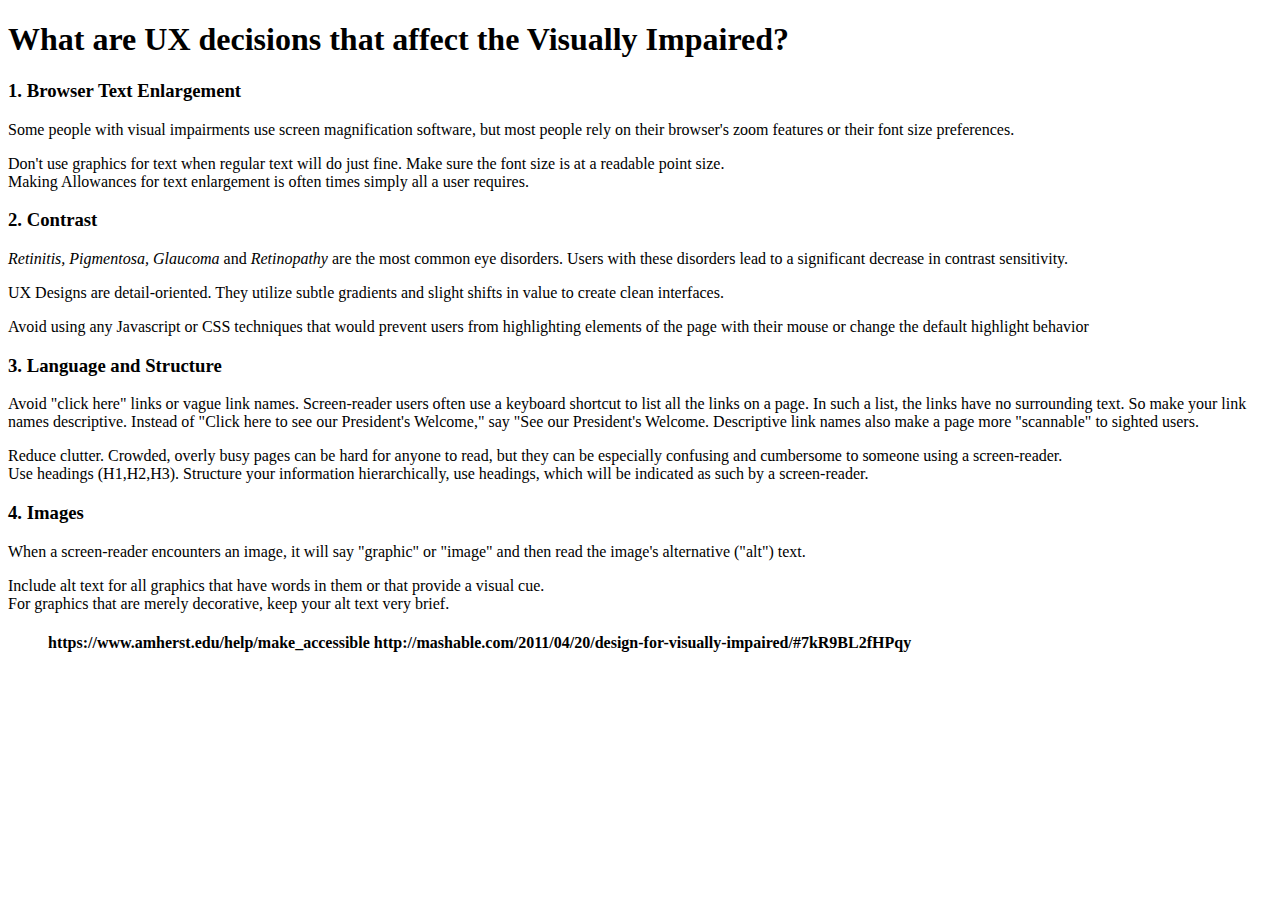
<file: blog-post/index.html>
<!DOCTYPE HTML>
<html>
<head>
	<meta>
	<title>UX and visually impaired users</title>
</head>
<h1> What are UX decisions that affect the Visually Impaired? </h1>
<body>
	


<section>
	<p><h3> 1. Browser Text Enlargement </h2></p>
	<p>  Some people with visual impairments use screen magnification software, but most people rely on their browser's zoom features or their font size preferences. </p>

<li>Don't use graphics for text when regular text will do just fine. Make sure the font size is at a readable point size.</li>
<li> Making Allowances for text enlargement is often times simply all a user requires.</li>

</section>




<section>

	<p><h3> 2. Contrast </h2></p>
	<p>  <i>Retinitis, Pigmentosa, Glaucoma</i> and <i>Retinopathy</i> are the most common eye disorders. Users with these disorders lead to a significant decrease in contrast sensitivity. </p>

	<p>  <li>UX Designs are detail-oriented. They utilize subtle gradients and slight shifts in value to create clean interfaces.</li>  </p>

    <p>  <li>Avoid using any Javascript or CSS techniques that would prevent users from highlighting elements of the page with their mouse or change the default highlight behavior</li>  </p>







<section>
	<p><h3> 3. Language and Structure </h2></p>
	<p> Avoid "click here" links or vague link names. Screen-reader users often use a keyboard shortcut to list all the links on a page. In such a list, the links have no surrounding text. So make your link names descriptive. Instead of "Click here to see our President's Welcome," say "See our President's Welcome. Descriptive link names also make a page more "scannable" to sighted users.</p>

    <li>Reduce clutter. Crowded, overly busy pages can be hard for anyone to read, but they can be especially confusing and cumbersome to someone using a screen-reader.</li>

    	<li>Use headings (H1,H2,H3). Structure your information hierarchically, use headings, which will be indicated as such by a screen-reader.</li>


</sections>


<section>
	<p><h3> 4. Images </h2></p>
	<p> When a screen-reader encounters an image, it will say "graphic" or "image" and then read the image's alternative ("alt") text.</p>
	
	<li>Include alt text for all graphics that have words in them or that provide a visual cue.</li>
    <li>For graphics that are merely decorative, keep your alt text very brief.</li>



<ul><h4>https://www.amherst.edu/help/make_accessible
http://mashable.com/2011/04/20/design-for-visually-impaired/#7kR9BL2fHPqy</h4></ul>
</sections>
</file>
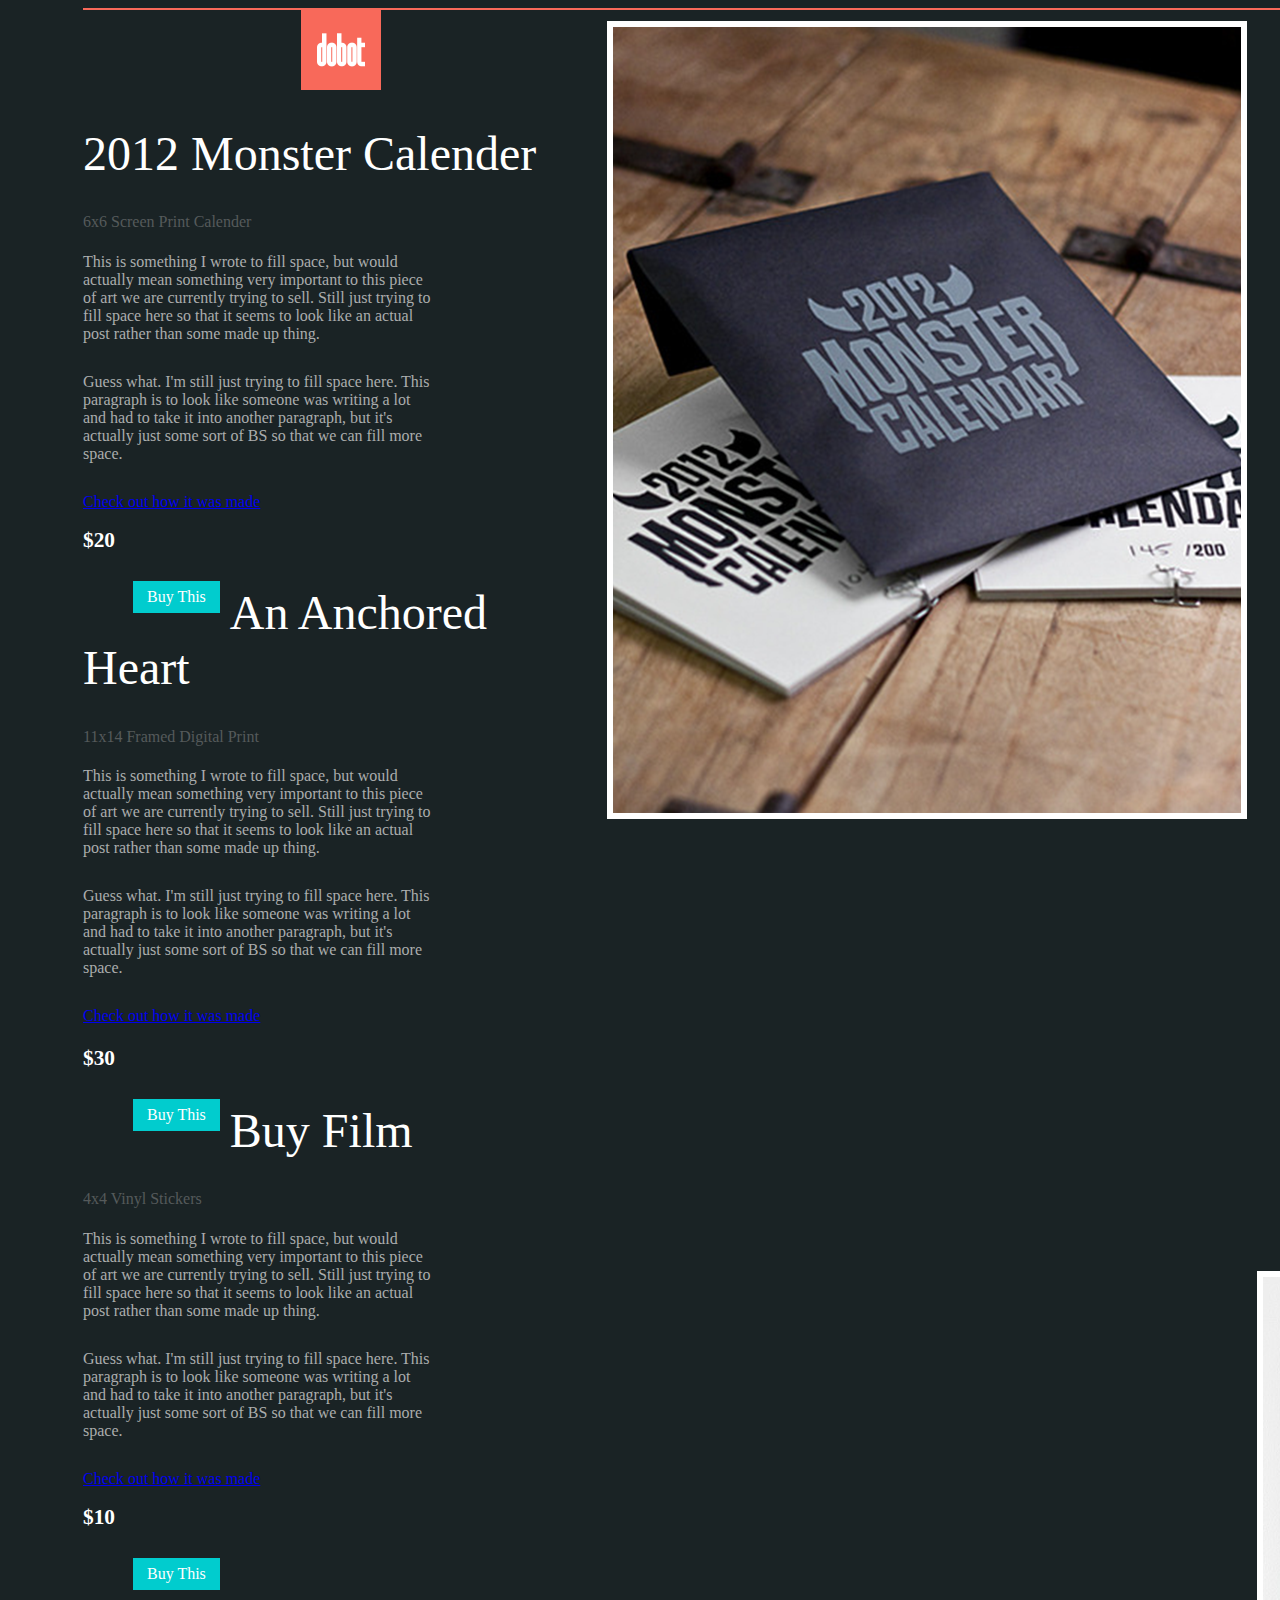
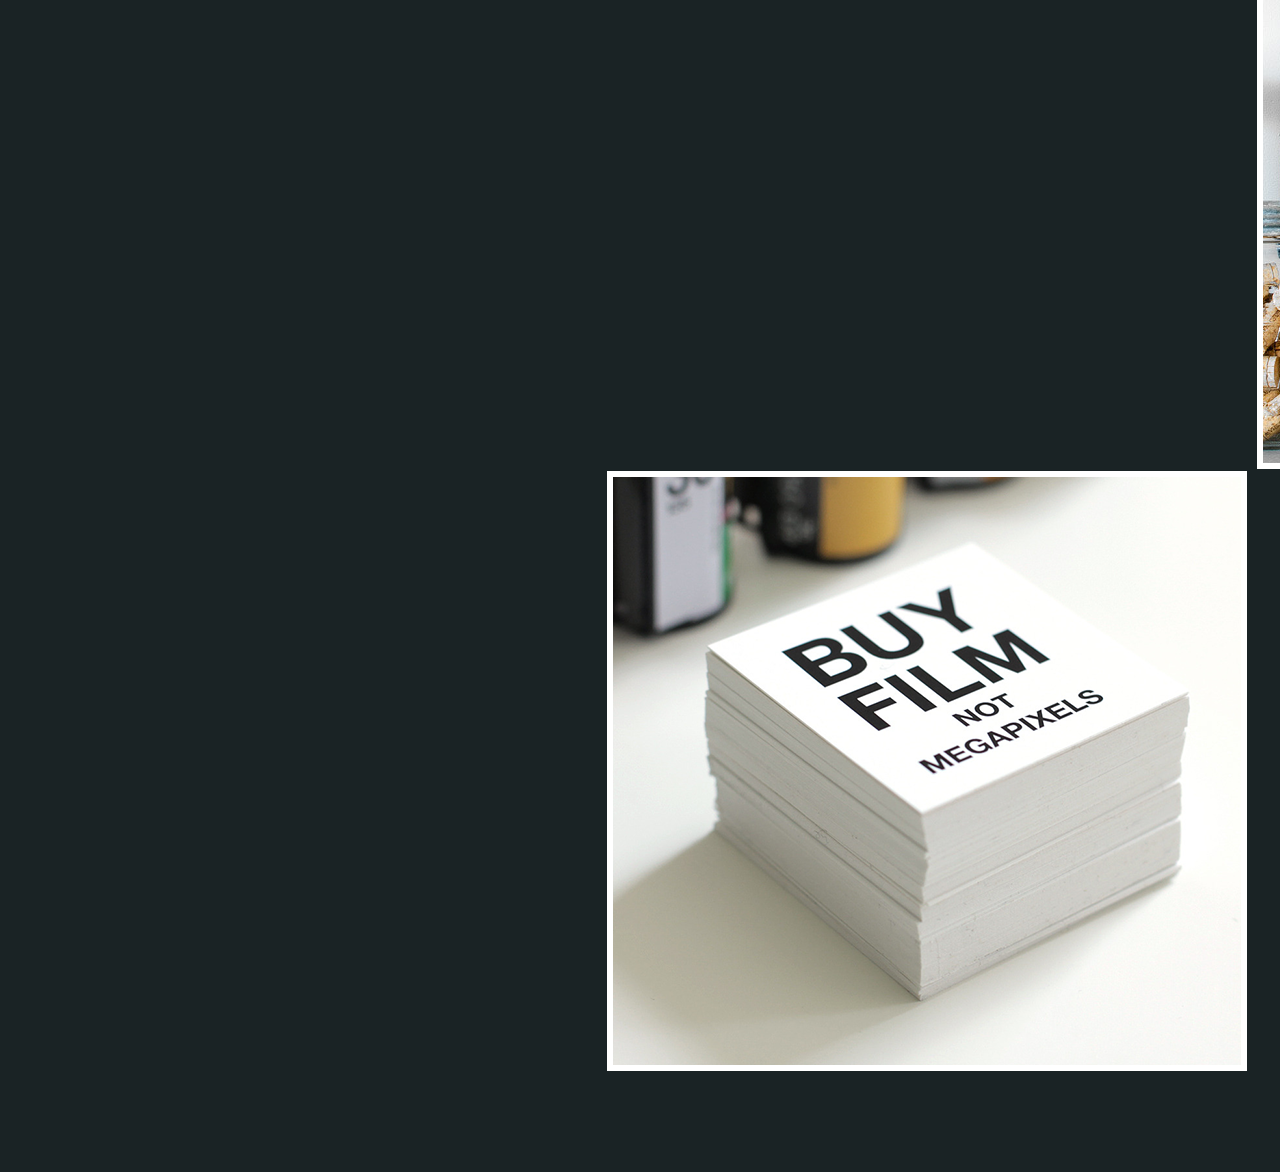
<file: dobot/index.html>
<!DOCTYPE html>
<html>
  <head>
    <link rel="stylesheet" href="code-guide.css">
  </head>
  <body>
    <div class="main">
     
      <img class= "dobot1" src= "images/Dobot.png">
  
        <section>
		<article>
			<div>
				<h1> 2012 Monster Calender </h1>
				<h4>6x6 Screen Print Calender</h4>
				<p class="p1"> This is something I wrote to fill space, but would actually mean something very important to this piece of art we are currently trying to sell. Still just trying to fill space here so that it seems to look like an actual post rather than some made up thing.</p>

				<p class="p2"> Guess what. I'm still just trying to fill space here. This paragraph is to look like someone was writing a lot and had to take it into another paragraph, but it's actually just some sort of BS so that we can fill more space.</p>

				<a href=" ">Check out how it was made</a>
			</div>
			<h2> $20 </h2>
			
         <img class= "monster" src= "images/Monster.png" alt="monster">
		<nav>
				<ul>
					<li>Buy This</li>
					</ul></nav>
		</article>
</section>

		<section>
			</article>
				<div>
				<h1> An Anchored Heart </h1>
				<h4>11x14 Framed Digital Print<h4>
			<p class="p3"> This is something I wrote to fill space, but would actually mean something very important to this piece of art we are currently trying to sell. Still just trying to fill space here so that it seems to look like an actual post rather than some made up thing.</p>

			<p class="p4"> Guess what. I'm still just trying to fill space here. This paragraph is to look like someone was writing a lot and had to take it into another paragraph, but it's actually just some sort of BS so that we can fill more space.</p>
			

				<a href=" ">Check out how it was made</a>
			</div>
			<h2> $30 </h2> 
			<nav>
				<ul>
					<li>Buy This</li>
					</ul></nav>
		
			<img class= "archor" src="images/Anchor.png" alt="Anchor">

		</article>
</section>




	<section>
			<article>
				<h1> Buy Film </h1>
				<h4>4x4 Vinyl Stickers</h4>
				
				<div>
				<p class="p5"> This is something I wrote to fill space, but would actually mean something very important to this piece of art we are currently trying to sell. Still just trying to fill space here so that it seems to look like an actual post rather than some made up thing.</p>

				<p class="p6">Guess what. I'm still just trying to fill space here. This paragraph is to look like someone was writing a lot and had to take it into another paragraph, but it's actually just some sort of BS so that we can fill more space.</p>
			    <a href=" ">Check out how it was made</a>

			</div>
			<h2> $10 </h2>
            <nav>
				<ul>
					<li>Buy This</li>
					</ul></nav>
            <img class= "buy" src="images/Buy.png" alt="buy">	
			
			
			</article>
            </section>
</div>
</body>
</html>
</file>
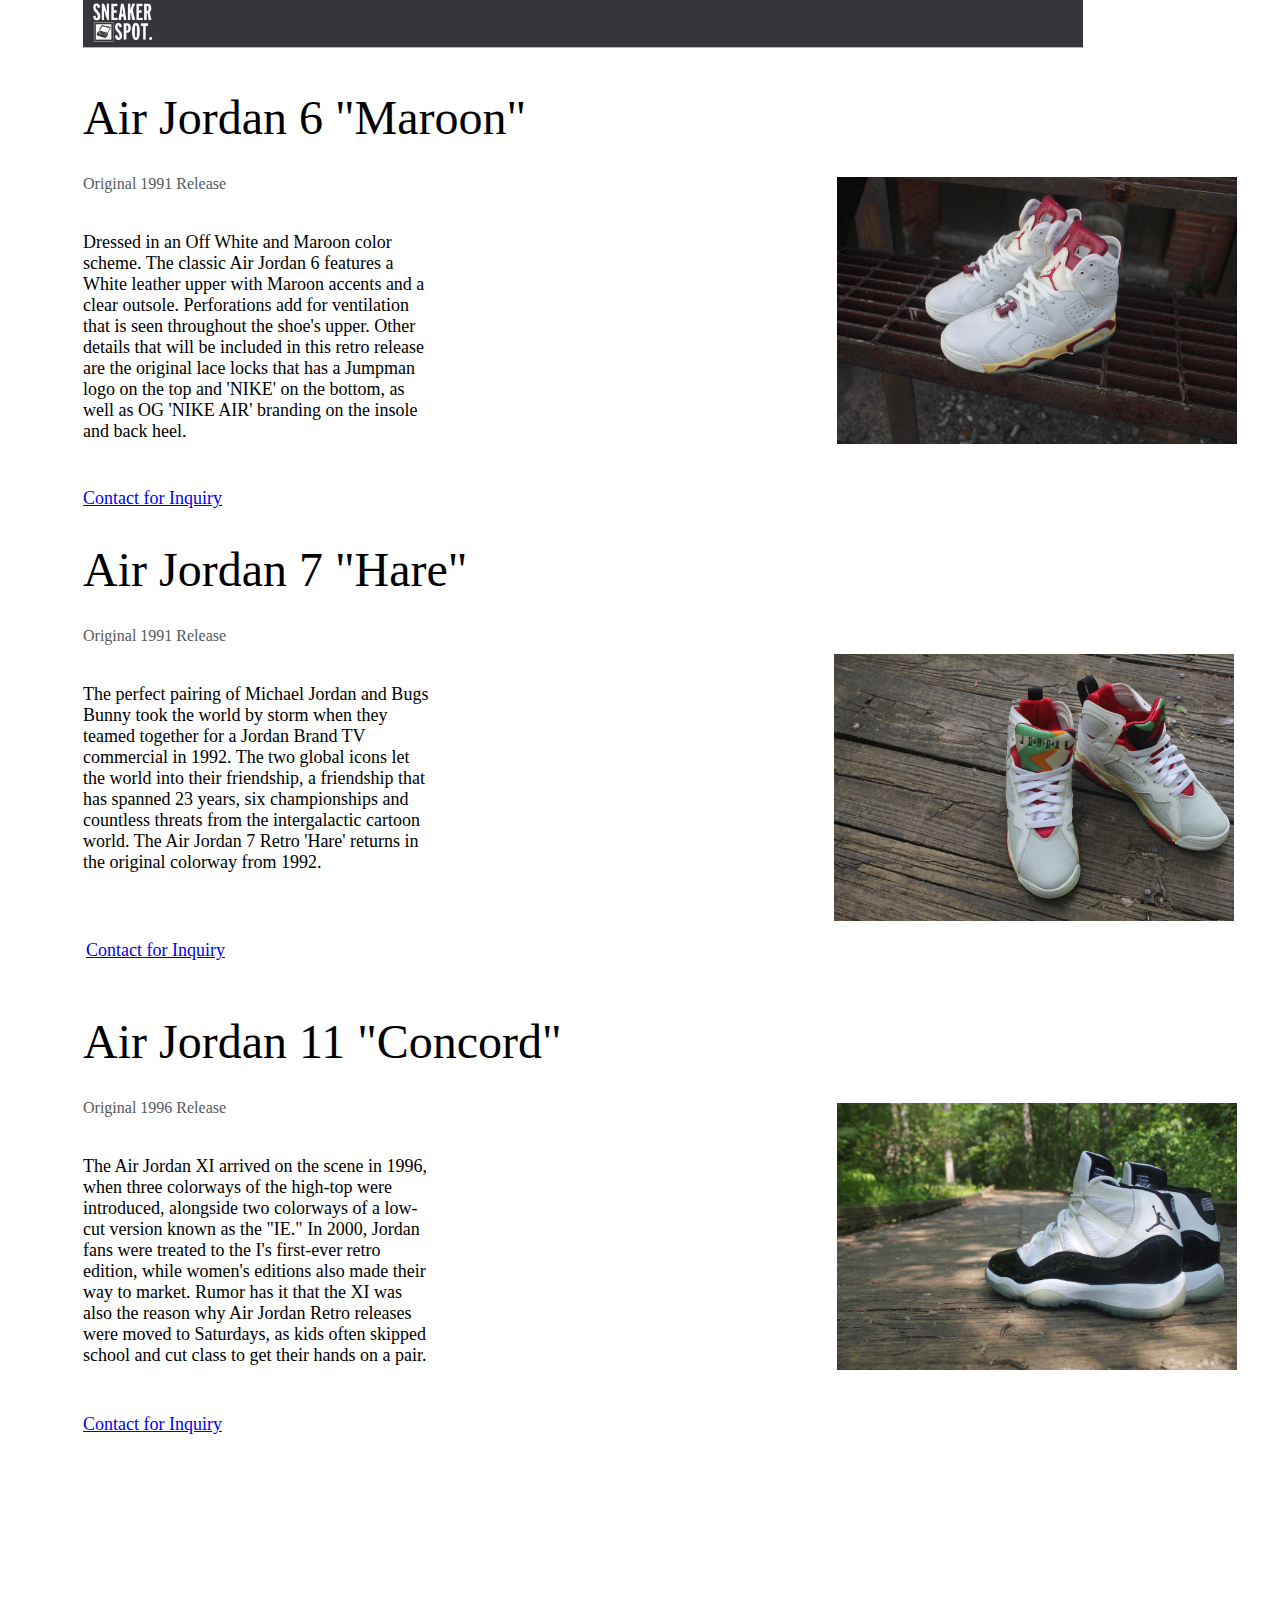
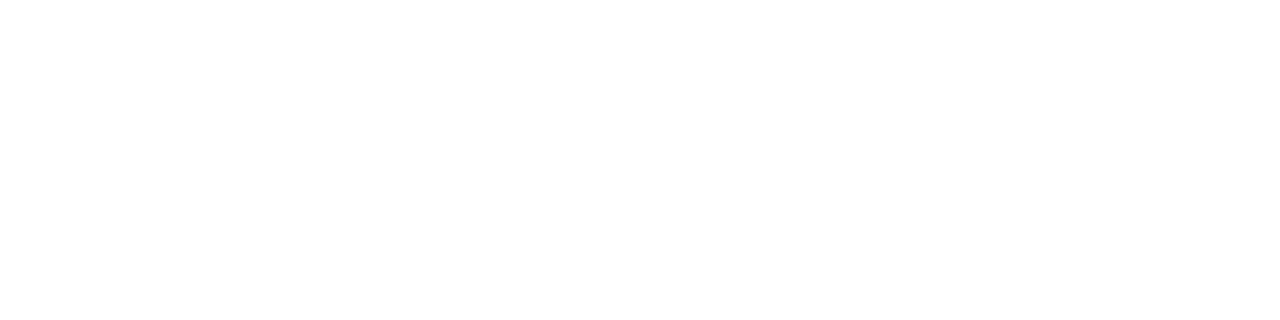
<file: final/index.html>
<DOCTYPE !DOCTYPE html>
<html>
  <head>
  
	<link rel="stylesheet" href="code-guide.css">
  </head>
  
  <body>
    <div class="main">
     
      <img class= "mastspot" src= "images/mastspot.jpg">
 


		<article>
			<div>
				<h1> Air Jordan 6 "Maroon" </h1>
				<h4>Original 1991 Release</h4>
				<p class="p1"> Dressed in an Off White and Maroon color scheme. The classic Air Jordan 6 features a White leather upper with Maroon accents and a clear outsole. Perforations add for ventilation that is seen throughout the shoe's upper. Other details that will be included in this retro release are the original lace locks that has a Jumpman logo on the top and 'NIKE' on the bottom, as well as OG 'NIKE AIR' branding on the insole and back heel.

</p>
           <p>

<a href="mailto:sneakerspot@gmail.com?Subject=Sneaker%20Inquiry" target="_top">Contact for Inquiry</a>
</p>

			
			
         <img class= "maroon" src= "images/maroon.jpg" alt="maroon">
		
		</article>


		
		<article>
				<div>
				<h1> Air Jordan 7 "Hare" </h1>
				<h4>Original 1991 Release<h4>
			<p class="p2"> The perfect pairing of Michael Jordan and Bugs Bunny took the world by storm when they teamed together for a Jordan Brand TV commercial in 1992. The two global icons let the world into their friendship, a friendship that has spanned 23 years, six championships and countless threats from the intergalactic cartoon world. The Air Jordan 7 Retro 'Hare' returns in the original colorway from 1992.</p>
<p> <div class="line"> </p>
				

		<p>

<a href="mailto:sneakerspot@gmail.com?Subject=Sneaker%20Inquiry" target="_top">Contact for Inquiry</a>
</p>
			 
			
		
			<img class= "hare" src="images/hare.jpg" alt="hare">

		</article>

			<article>
				<h1> Air Jordan 11 "Concord" </h1>
				<h4>Original 1996 Release</h4>
				
				<div>
				<p class="p3"> The Air Jordan XI arrived on the scene in 1996, when three colorways of the high-top were introduced, alongside two colorways of a low-cut version known as the "IE." In 2000, Jordan fans were treated to the I's first-ever retro edition, while women's editions also made their way to market. Rumor has it that the XI was also the reason why Air Jordan Retro releases were moved to Saturdays, as kids often skipped school and cut class to get their hands on a pair.</p>
			
				<p>

<a href="mailto:sneakerspot@gmail.com?Subject=Sneaker%20Inquiry" target="_top">Contact for Inquiry</a>
</p>
			
			</div>
			
            
            <img class= "concord" src="images/concord.jpg" alt="concord">	
			
			
			</article>
</div>
</body>
</html>
</file>
<file: dobot/code-guide.css>
body
      {background-color: #1a2325;
      	

    }
    




.main
{position:relative;

padding-left: 75px;
padding-right: 75px;
border: 80px;
border-left: 80px;
border-right: 80px;
margin-bottom: 10px;
;
}

.dobot1 {float:center;
position:relative;


}



.monster {float:right;
position:relative;
left: 50px;
bottom: 550px;
right: 50px;

}


.archor {float:right;
position:relative;
left: 700px;
bottom: 100px;
right: 50px;
}


.buy {float:right;
position:relative;
left: 50px;
bottom: 100px;
right: 50px;
}


h1{
   color:white;
   font-family: Quatro Slab, Regular;
   font-weight: normal;
   font-size: 36pt;


}

h2 {color:white;
	font-family: LFT Etica;
	font-size : 16pt;

	

}

h4 {color: #555a5b;
   font-family: Myriad Pro; Regular;
font-weight: lighter;
}


div{
    color: white;

}




li{list-style: none;
    float:left;
    margin:10px;
    background-color: #01ccce;
    padding:7px 14px;
    color:white;

}


p
    {color: #abadad;
     font-family: LFT Etica; Regular;
     font-size: 16px;
    
       
     width: 350px;
     padding-bottom: 10px;
     padding-right: 50px;
     margin-bottom: 20px;
     margin-right: 
    
  }



    
  }











img 
{ margin-right: 10px;


}
</file>
<file: final/code-guide.css>
body
      {background-color: white;
      	

    }
    




.main
{position:relative;

padding-left: 75px;
padding-right: 75px;
border: 80px;
border-left: 80px;
border-right: 80px;
margin-bottom: 10px;
;
}

.mastspot {float:center;
position:relative;
width:1000px;
bottom: 10px;

}



.maroon {float:right;
position:relative;
display: inline;
left: 50px;
bottom: 350px;
right: 50px;
width:400px;
;
}


.hare {float:right;
position:relative;
display: inline;
left: 50px;
bottom: 525px;
right: 50px;
width:400px;
margin-top: 200px;
}

.line {
  border-bottom: 3px solid: black;

  border-style: dotted;



}

.concord {float:right;
position:relative;
display: inline;
left: 50px;
bottom: 550px;
right: 50px;
width:400px;
margin-top: 200px;
}


h1{
   color:black;
   font-family: Sentinel, bold;
   font-weight: normal;
   font-size: 36pt;
  margin-bottom: 30px;

}

h2 {color:white;
	font-family: LFT Etica;
	font-size : 16pt;

	

}

h4 {color: #555a5b;
   font-family: Sentinel; Regular;
font-weight: lighter;
}


div{
    color: white;

}




li{list-style: none;
    float:left;
    margin:10px;
    background-color: #01ccce;
    padding:7px 14px;
    color:white;

}


a {margin-bottom: 400px;
;


}

p
    {color: black;
     font-family: National; Regular;
     font-size: 18px;
  
    
  }

  
.p1     {width: 350px;
     display: inline-block;
     padding-bottom: 10px;
     padding-right: 50px;
     ;
     margin-right: 
   
   }


.p2 

{width: 350px;
     display: inline-block;
     padding-bottom: 10px;
     padding-right: 50px;
     ;
     margin-right: 
   
   }


 .p3 

{width: 350px;
     display: inline-block;
     padding-bottom: 10px;
     padding-right: 50px;
     margin-bottom: 20px;
     margin-right: 
   
   }    





img 
{ margin-right: 10px;


}



  
     width: 350px;
     padding-bottom: 10px;
     padding-right: 50px;
     margin-bottom: 20px;
     margin-right:
</file>
